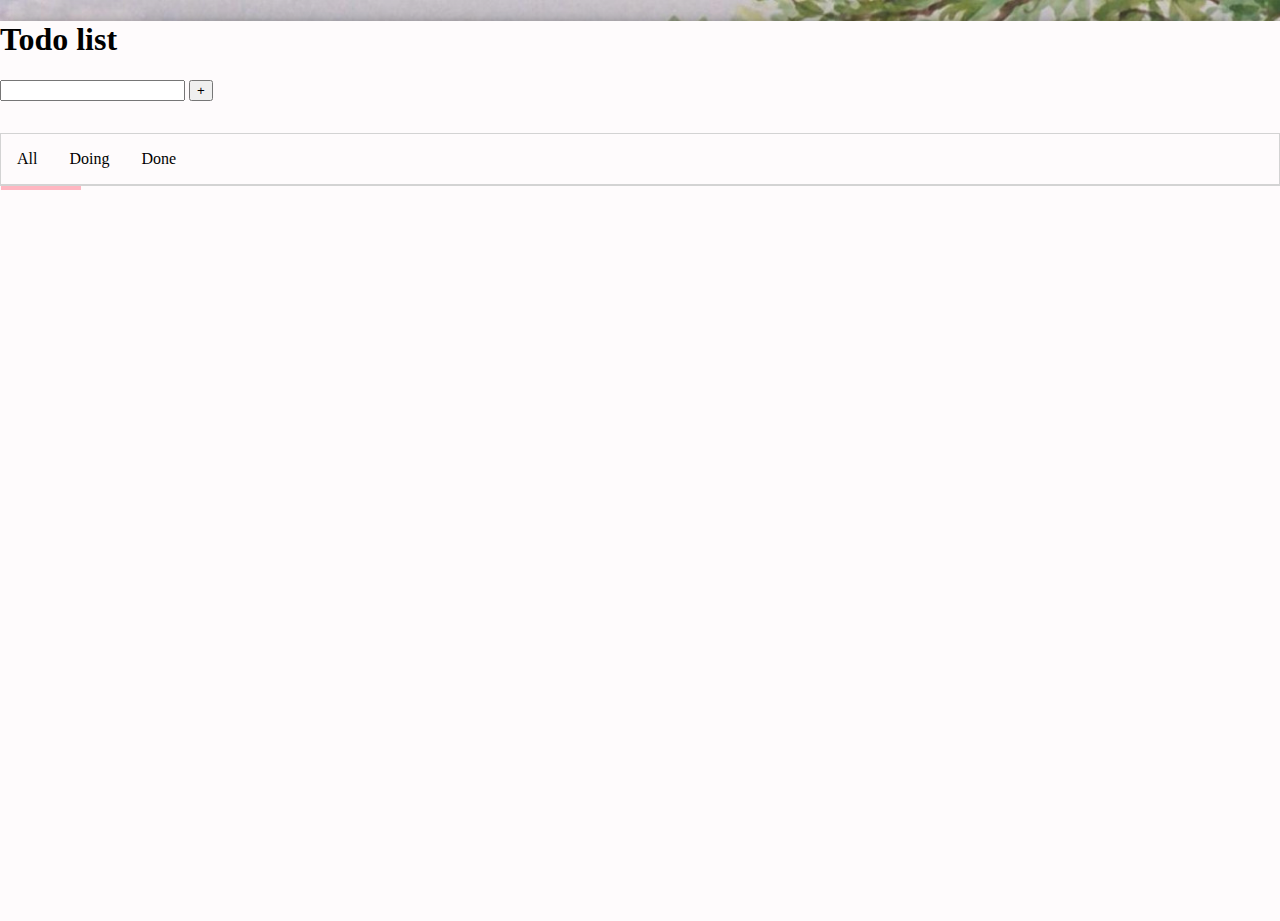
<file: todo-list/index.html>
<!DOCTYPE html>
<html lang="en">
<head>
  <meta charset="UTF-8">
  <meta http-equiv="X-UA-Compatible" content="IE=edge">
  <meta name="viewport" content="width=device-width, initial-scale=1.0">
  <title>Todolist</title>
  <link href="https://cdn.jsdelivr.net/npm/bootstrap@5.1.3/dist/css/bootstrap.min.css" rel="stylesheet" integrity="sha384-1BmE4kWBq78iYhFldvKuhfTAU6auU8tT94WrHftjDbrCEXSU1oBoqyl2QvZ6jIW3" crossorigin="anonymous">
  <link rel="stylesheet" href="style.css">
</head>
<body>
<div class="container"> 
  <h1>Todo list</h1>
  <section class="input-area">
    <input type="text" id="taskinput"/>  
    <button id="add-button">+</button>
  </section>

  <section class="task-area">
    <div class="task-tabs">
      <div id="under-line"></div>
      <div id="all">
        All
      </div>
      <div id="ongoing">
        Doing
      </div>
      <div id="done">
        Done
      </div>
    </div>
    <div id="task-board"></div>    
  </section>
</div>
  <script src="https://cdn.jsdelivr.net/npm/bootstrap@5.1.3/dist/js/bootstrap.bundle.min.js" integrity="sha384-ka7Sk0Gln4gmtz2MlQnikT1wXgYsOg+OMhuP+IlRH9sENBO0LRn5q+8nbTov4+1p" crossorigin="anonymous"></script>
  <script src="main.js"></script>
</body>
</html>
</file>
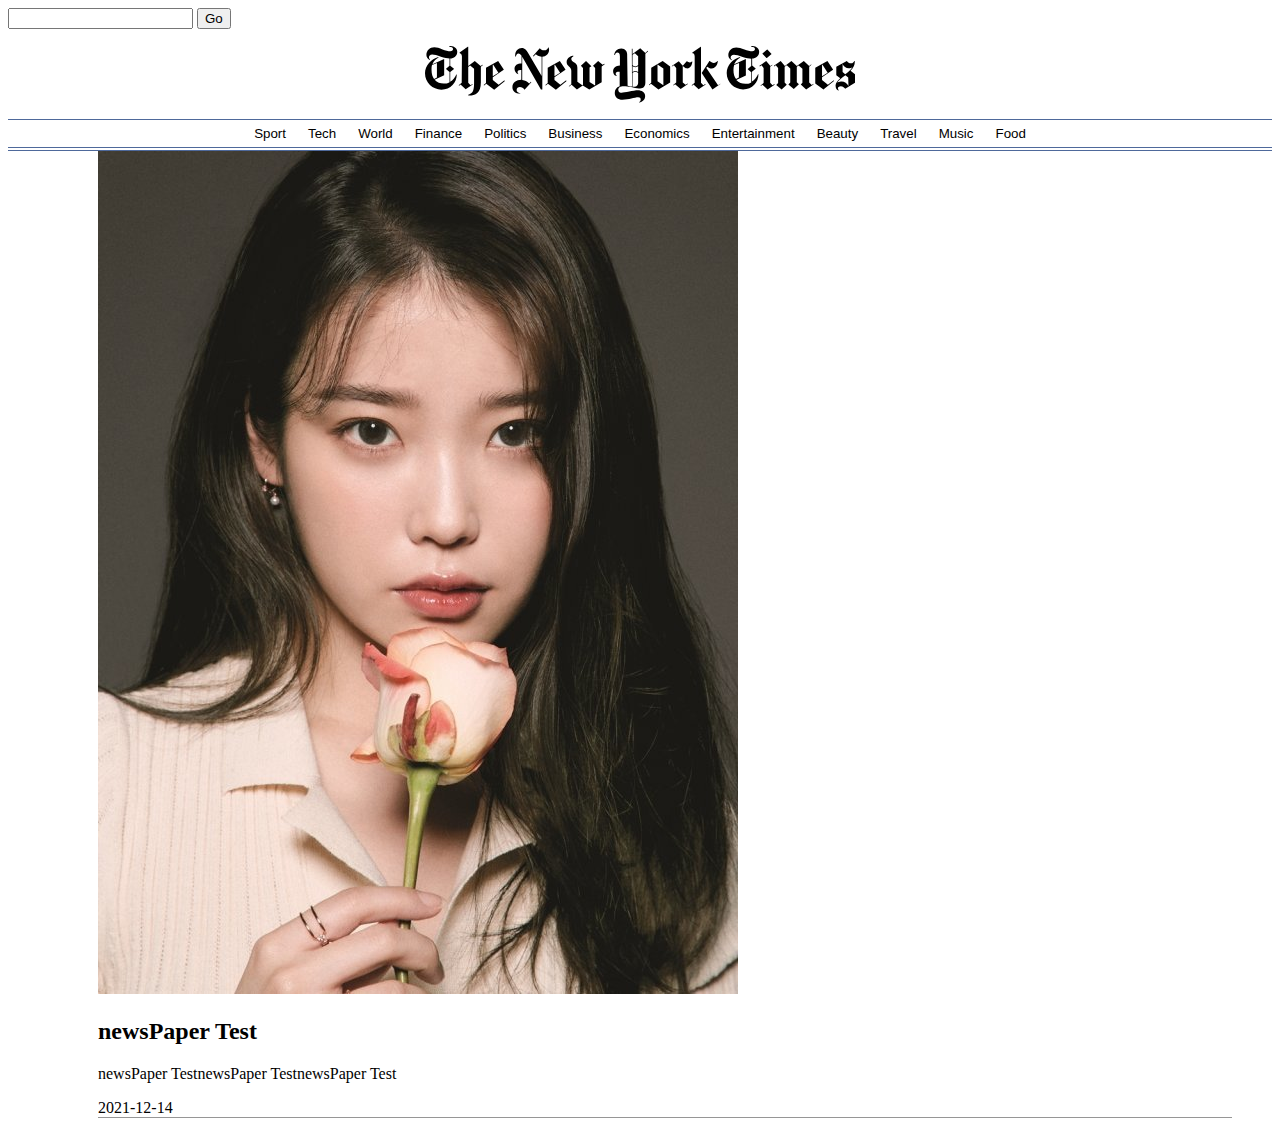
<file: API/newsPage.html>
<!DOCTYPE html>
<html lang="en">
<head>
  <meta charset="UTF-8">
  <meta http-equiv="X-UA-Compatible" content="IE=edge">
  <meta name="viewport" content="width=device-width, initial-scale=1.0">
  <title>Document</title>
  <link href="https://cdn.jsdelivr.net/npm/bootstrap@5.1.3/dist/css/bootstrap.min.css" rel="stylesheet" integrity="sha384-1BmE4kWBq78iYhFldvKuhfTAU6auU8tT94WrHftjDbrCEXSU1oBoqyl2QvZ6jIW3" crossorigin="anonymous">
  <link rel="stylesheet" href="style.css">
  <!-- css위에 부트스트앱 위치  -->
</head>
<body>

<section class="container">
  <section>
    <div>
      <input type="text" id = "search-input"/>
      <button id ="search-button">Go</button>
    </div>
    <div class = "head-line">
      <svg viewBox="0 0 184 25" fill="#000">
        <path d="M13.8 2.9c0-2-1.9-2.5-3.4-2.5v.3c.9 0 1.6.3 1.6 1 0 .4-.3 1-1.2 1-.7 0-2.2-.4-3.3-.8C6.2 1.4 5 1 4 1 2 1 .6 2.5.6 4.2c0 1.5 1.1 2 1.5 2.2l.1-.2c-.2-.2-.5-.4-.5-1 0-.4.4-1.1 1.4-1.1.9 0 2.1.4 3.7.9 1.4.4 2.9.7 3.7.8v3.1L9 10.2v.1l1.5 1.3v4.3c-.8.5-1.7.6-2.5.6-1.5 0-2.8-.4-3.9-1.6l4.1-2V6l-5 2.2C3.6 6.9 4.7 6 5.8 5.4l-.1-.3c-3 .8-5.7 3.6-5.7 7 0 4 3.3 7 7 7 4 0 6.6-3.2 6.6-6.5h-.2c-.6 1.3-1.5 2.5-2.6 3.1v-4.1l1.6-1.3v-.1l-1.6-1.3V5.8c1.5 0 3-1 3-2.9zm-8.7 11l-1.2.6c-.7-.9-1.1-2.1-1.1-3.8 0-.7 0-1.5.2-2.1l2.1-.9v6.2zm10.6 2.3l-1.3 1 .2.2.6-.5 2.2 2 3-2-.1-.2-.8.5-1-1V9.4l.8-.6 1.7 1.4v6.1c0 3.8-.8 4.4-2.5 5v.3c2.8.1 5.4-.8 5.4-5.7V9.3l.9-.7-.2-.2-.8.6-2.5-2.1L18.5 9V.8h-.2l-3.5 2.4v.2c.4.2 1 .4 1 1.5l-.1 11.3zM34 15.1L31.5 17 29 15v-1.2l4.7-3.2v-.1l-2.4-3.6-5.2 2.8v6.6l-1 .8.2.2.9-.7 3.4 2.5 4.5-3.6-.1-.4zm-5-1.7V8.5l.2-.1 2.2 3.5-2.4 1.5zM53.1 2c0-.3-.1-.6-.2-.9h-.2c-.3.8-.7 1.2-1.7 1.2-.9 0-1.5-.5-1.9-.9l-2.9 3.3.2.2 1-.9c.6.5 1.1.9 2.5 1v8.3L44 3.2c-.5-.8-1.2-1.9-2.6-1.9-1.6 0-3 1.4-2.8 3.6h.3c.1-.6.4-1.3 1.1-1.3.5 0 1 .5 1.3 1v3.3c-1.8 0-3 .8-3 2.3 0 .8.4 2 1.6 2.3v-.2c-.2-.2-.3-.4-.3-.7 0-.5.4-.9 1.1-.9h.5v4.2c-2.1 0-3.8 1.2-3.8 3.2 0 1.9 1.6 2.8 3.4 2.7v-.2c-1.1-.1-1.6-.6-1.6-1.3 0-.9.6-1.3 1.4-1.3.8 0 1.5.5 2 1.1l2.9-3.2-.2-.2-.7.8c-1.1-1-1.7-1.3-3-1.5V5l8 14h.6V5c1.5-.1 2.9-1.3 2.9-3zm7.3 13.1L57.9 17l-2.5-2v-1.2l4.7-3.2v-.1l-2.4-3.6-5.2 2.8v6.6l-1 .8.2.2.9-.7 3.4 2.5 4.5-3.6-.1-.4zm-5-1.7V8.5l.2-.1 2.2 3.5-2.4 1.5zM76.7 8l-.7.5-1.9-1.6-2.2 2 .9.9v7.5l-2.4-1.5V9.6l.8-.5-2.3-2.2-2.2 2 .9.9V17l-.3.2-2.1-1.5v-6c0-1.4-.7-1.8-1.5-2.3-.7-.5-1.1-.8-1.1-1.5 0-.6.6-.9.9-1.1v-.2c-.8 0-2.9.8-2.9 2.7 0 1 .5 1.4 1 1.9s1 .9 1 1.8v5.8l-1.1.8.2.2 1-.8 2.3 2 2.5-1.7 2.8 1.7 5.3-3.1V9.2l1.3-1-.2-.2zm18.6-5.5l-1 .9-2.2-2-3.3 2.4V1.6h-.3l.1 16.2c-.3 0-1.2-.2-1.9-.4l-.2-13.5c0-1-.7-2.4-2.5-2.4s-3 1.4-3 2.8h.3c.1-.6.4-1.1 1-1.1s1.1.4 1.1 1.7v3.9c-1.8.1-2.9 1.1-2.9 2.4 0 .8.4 2 1.6 2V13c-.4-.2-.5-.5-.5-.7 0-.6.5-.8 1.3-.8h.4v6.2c-1.5.5-2.1 1.6-2.1 2.8 0 1.7 1.3 2.9 3.3 2.9 1.4 0 2.6-.2 3.8-.5 1-.2 2.3-.5 2.9-.5.8 0 1.1.4 1.1.9 0 .7-.3 1-.7 1.1v.2c1.6-.3 2.6-1.3 2.6-2.8s-1.5-2.4-3.1-2.4c-.8 0-2.5.3-3.7.5-1.4.3-2.8.5-3.2.5-.7 0-1.5-.3-1.5-1.3 0-.8.7-1.5 2.4-1.5.9 0 2 .1 3.1.4 1.2.3 2.3.6 3.3.6 1.5 0 2.8-.5 2.8-2.6V3.7l1.2-1-.2-.2zm-4.1 6.1c-.3.3-.7.6-1.2.6s-1-.3-1.2-.6V4.2l1-.7 1.4 1.3v3.8zm0 3c-.2-.2-.7-.5-1.2-.5s-1 .3-1.2.5V9c.2.2.7.5 1.2.5s1-.3 1.2-.5v2.6zm0 4.7c0 .8-.5 1.6-1.6 1.6h-.8V12c.2-.2.7-.5 1.2-.5s.9.3 1.2.5v4.3zm13.7-7.1l-3.2-2.3-4.9 2.8v6.5l-1 .8.1.2.8-.6 3.2 2.4 5-3V9.2zm-5.4 6.3V8.3l2.5 1.8v7.1l-2.5-1.7zm14.9-8.4h-.2c-.3.2-.6.4-.9.4-.4 0-.9-.2-1.1-.5h-.2l-1.7 1.9-1.7-1.9-3 2 .1.2.8-.5 1 1.1v6.3l-1.3 1 .2.2.6-.5 2.4 2 3.1-2.1-.1-.2-.9.5-1.2-1V9c.5.5 1.1 1 1.8 1 1.4.1 2.2-1.3 2.3-2.9zm12 9.6L123 19l-4.6-7 3.3-5.1h.2c.4.4 1 .8 1.7.8s1.2-.4 1.5-.8h.2c-.1 2-1.5 3.2-2.5 3.2s-1.5-.5-2.1-.8l-.3.5 5 7.4 1-.6v.1zm-11-.5l-1.3 1 .2.2.6-.5 2.2 2 3-2-.2-.2-.8.5-1-1V.8h-.1l-3.6 2.4v.2c.4.2 1 .3 1 1.5v11.3zM143 2.9c0-2-1.9-2.5-3.4-2.5v.3c.9 0 1.6.3 1.6 1 0 .4-.3 1-1.2 1-.7 0-2.2-.4-3.3-.8-1.3-.4-2.5-.8-3.5-.8-2 0-3.4 1.5-3.4 3.2 0 1.5 1.1 2 1.5 2.2l.1-.2c-.3-.2-.6-.4-.6-1 0-.4.4-1.1 1.4-1.1.9 0 2.1.4 3.7.9 1.4.4 2.9.7 3.7.8V9l-1.5 1.3v.1l1.5 1.3V16c-.8.5-1.7.6-2.5.6-1.5 0-2.8-.4-3.9-1.6l4.1-2V6l-5 2.2c.5-1.3 1.6-2.2 2.6-2.9l-.1-.2c-3 .8-5.7 3.5-5.7 6.9 0 4 3.3 7 7 7 4 0 6.6-3.2 6.6-6.5h-.2c-.6 1.3-1.5 2.5-2.6 3.1v-4.1l1.6-1.3v-.1L140 8.8v-3c1.5 0 3-1 3-2.9zm-8.7 11l-1.2.6c-.7-.9-1.1-2.1-1.1-3.8 0-.7.1-1.5.3-2.1l2.1-.9-.1 6.2zm12.2-12h-.1l-2 1.7v.1l1.7 1.9h.2l2-1.7v-.1l-1.8-1.9zm3 14.8l-.8.5-1-1V9.3l1-.7-.2-.2-.7.6-1.8-2.1-2.9 2 .2.3.7-.5.9 1.1v6.5l-1.3 1 .1.2.7-.5 2.2 2 3-2-.1-.3zm16.7-.1l-.7.5-1.1-1V9.3l1-.8-.2-.2-.8.7-2.3-2.1-3 2.1-2.3-2.1L154 9l-1.8-2.1-2.9 2 .1.3.7-.5 1 1.1v6.5l-.8.8 2.3 1.9 2.2-2-.9-.9V9.3l.9-.6 1.5 1.4v6l-.8.8 2.3 1.9 2.2-2-.9-.9V9.3l.8-.5 1.6 1.4v6l-.7.7 2.3 2.1 3.1-2.1v-.3zm8.7-1.5l-2.5 1.9-2.5-2v-1.2l4.7-3.2v-.1l-2.4-3.6-5.2 2.8v6.8l3.5 2.5 4.5-3.6-.1-.3zm-5-1.7V8.5l.2-.1 2.2 3.5-2.4 1.5zm14.1-.9l-1.9-1.5c1.3-1.1 1.8-2.6 1.8-3.6v-.6h-.2c-.2.5-.6 1-1.4 1-.8 0-1.3-.4-1.8-1L176 9.3v3.6l1.7 1.3c-1.7 1.5-2 2.5-2 3.3 0 1 .5 1.7 1.3 2l.1-.2c-.2-.2-.4-.3-.4-.8 0-.3.4-.8 1.2-.8 1 0 1.6.7 1.9 1l4.3-2.6v-3.6h-.1zm-1.1-3c-.7 1.2-2.2 2.4-3.1 3l-1.1-.9V8.1c.4 1 1.5 1.8 2.6 1.8.7 0 1.1-.1 1.6-.4zm-1.7 8c-.5-1.1-1.7-1.9-2.9-1.9-.3 0-1.1 0-1.9.5.5-.8 1.8-2.2 3.5-3.2l1.2 1 .1 3.6z">
        </path>
    </svg>
    </div>
    <div class = "menus">
      <button>Sport</button>
      <button>Tech</button>
      <button>World</button>
      <button>Finance</button>
      <button>Politics</button>
      <button>Business</button>
      <button>Economics</button>
      <button>Entertainment</button>
      <button>Beauty</button>
      <button>Travel</button>
      <button>Music</button>
      <button>Food</button>
    </div>
  </section>
  <section id="news-board">
    <div class="row-news">
        <div class="col-lg-4">
        <img class="news-img" src="/API/iu 1.jpg" alt="">
        </div>

        <div class="col-lg-8">
          <h2>
            newsPaper Test
          </h2>
          <p>
            newsPaper TestnewsPaper TestnewsPaper Test
          </p>
          <div>
          2021-12-14 
          </div>
        </div>
    </div>
  </section>
</section>
</section>
  <script src="https://cdn.jsdelivr.net/npm/bootstrap@5.1.3/dist/js/bootstrap.bundle.min.js" integrity="sha384-ka7Sk0Gln4gmtz2MlQnikT1wXgYsOg+OMhuP+IlRH9sENBO0LRn5q+8nbTov4+1p" crossorigin="anonymous"></script>
  <script src = "main.js"></script>
</body>
</html>
</file>
<file: todo-list/style.css>
body{
  margin: 0;
  background-image:url("image/background.png");
  background-repeat: no-repeat;
  background-size: cover;
}

.container{
  background-color: rgb(254, 251, 252);
  min-height: 100vh;
  box-shadow: rgba(0, 0, 0, 0.25) 0px 54px 55px, rgba(0, 0, 0, 0.12) 0px -12px 30px, rgba(0, 0, 0, 0.12) 0px 4px 6px, rgba(0, 0, 0, 0.17) 0px 12px 13px, rgba(0, 0, 0, 0.09) 0px -3px 5px;
}

.task-area{
  border: 1px solid lightgray;
  margin-top: 2em;
}

.task-tabs{
  display: flex;
  border-bottom: 1px solid lightgray;
  position: relative;
}

.task-tabs div{
  padding: 1em;
}

#under-line{
  height: 4px;
  background-color: lightpink;
  position: absolute;
  width: 80px;
  left: 0;
  top: 52px;
  padding: 0;
}

.task{
  display: flex;
  justify-content: space-between;
  padding: 1em;
}

.task-done{
  text-decoration: line-through;
}

.task-tabs div{
  cursor: pointer;
}
</file>
<file: API/style.css>
.head-line{
  margin-top: 1em;
  display: flex;
  justify-content: center;
}

.head-line svg {
  width: 430px;
}

.menus{
  margin-top: 1em;

  display: flex;
  justify-content: center;
  flex-wrap: wrap;
  border-top: 1px solid rgb(78, 105, 155);
  border-bottom: 4px double rgb(78, 105, 155);
}

.menus button{
  display: flex;
  justify-content: center;
  border: none;
  background: none;
  margin: 5px;
}

.menus button:hover{
  background-color: cornsilk;
}

.news-img{
  max-width: 100%; 
  max-height: 100%;
}

.row-news{
  border-bottom: 1px solid rgb(150, 150, 150);
  margin-left: 90px;
  margin-right: 40px;
}
</file>
